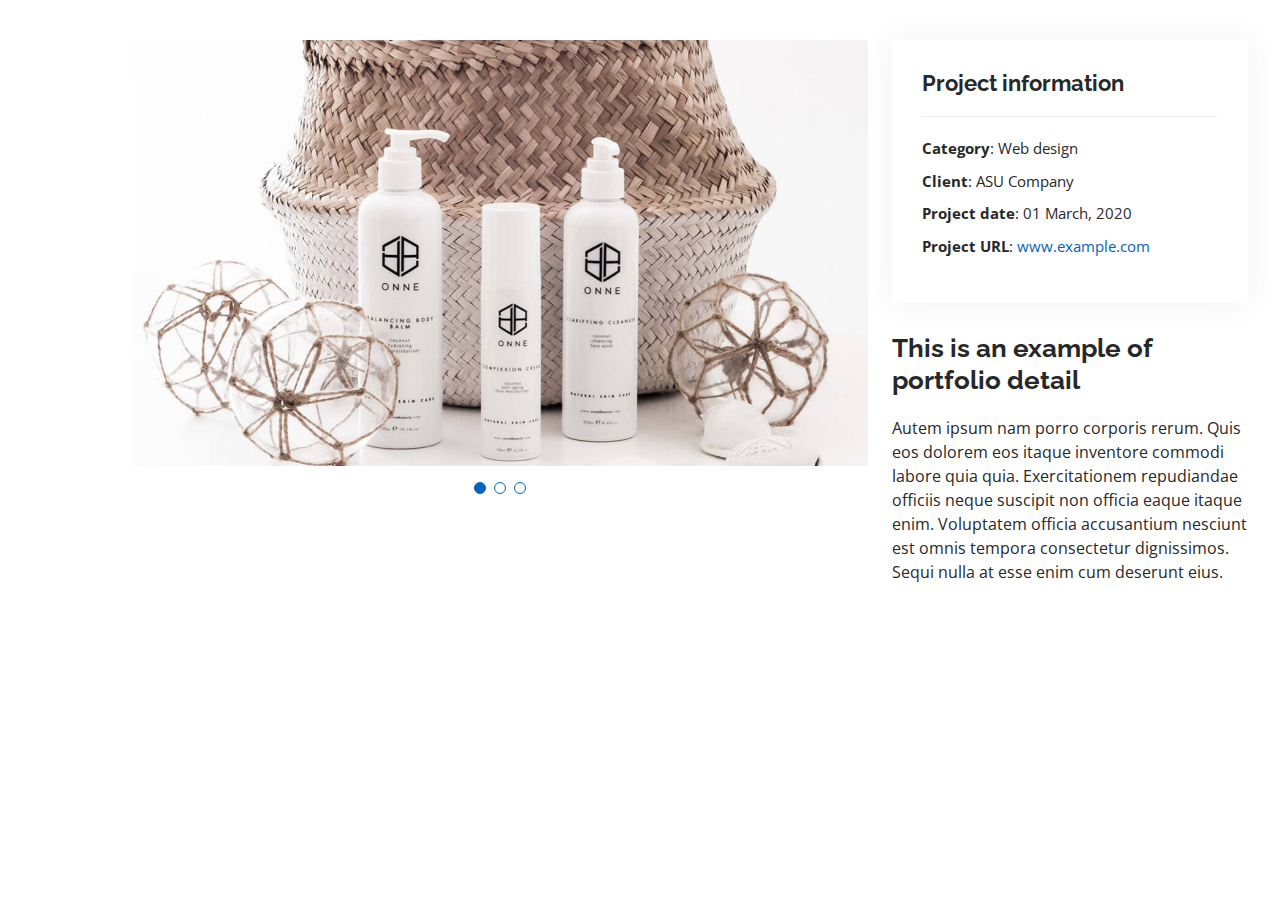
<file: portfolio-details.html>
<!DOCTYPE html>
<html lang="pt-br">

<head>
  <meta charset="utf-8">
  <meta content="width=device-width, initial-scale=1.0" name="viewport">

  <title>Debugando tech - log</title>
  <meta content="" name="description">
  <meta content="" name="keywords">

  <!-- Favicons -->
  <link href="assets/img/favicon.png" rel="icon">
  <link href="assets/img/apple-touch-icon.png" rel="apple-touch-icon">

  <!-- Google Fonts -->
  <link href="https://fonts.googleapis.com/css?family=Open+Sans:300,300i,400,400i,600,600i,700,700i|Raleway:300,300i,400,400i,500,500i,600,600i,700,700i|Poppins:300,300i,400,400i,500,500i,600,600i,700,700i" rel="stylesheet">

  <!-- Vendor CSS Files -->
  <link href="assets/vendor/aos/aos.css" rel="stylesheet">
  <link href="assets/vendor/bootstrap/css/bootstrap.min.css" rel="stylesheet">
  <link href="assets/vendor/bootstrap-icons/bootstrap-icons.css" rel="stylesheet">
  <link href="assets/vendor/boxicons/css/boxicons.min.css" rel="stylesheet">
  <link href="assets/vendor/glightbox/css/glightbox.min.css" rel="stylesheet">
  <link href="assets/vendor/swiper/swiper-bundle.min.css" rel="stylesheet">

  <!-- Template Main CSS File -->
  <link href="assets/css/style.css" rel="stylesheet">
</head>

<body>

  <main id="main">

    <!-- ======= Portfolio Details Section ======= -->
    <section id="portfolio-details" class="portfolio-details">
      <div class="container">

        <div class="row gy-4">

          <div class="col-lg-8">
            <div class="portfolio-details-slider swiper">
              <div class="swiper-wrapper align-items-center">

                <div class="swiper-slide">
                  <img src="assets/img/portfolio/portfolio-details-1.jpg" alt="">
                </div>

                <div class="swiper-slide">
                  <img src="assets/img/portfolio/portfolio-details-2.jpg" alt="">
                </div>

                <div class="swiper-slide">
                  <img src="assets/img/portfolio/portfolio-details-3.jpg" alt="">
                </div>

              </div>
              <div class="swiper-pagination"></div>
            </div>
          </div>

          <div class="col-lg-4">
            <div class="portfolio-info">
              <h3>Project information</h3>
              <ul>
                <li><strong>Category</strong>: Web design</li>
                <li><strong>Client</strong>: ASU Company</li>
                <li><strong>Project date</strong>: 01 March, 2020</li>
                <li><strong>Project URL</strong>: <a href="#">www.example.com</a></li>
              </ul>
            </div>
            <div class="portfolio-description">
              <h2>This is an example of portfolio detail</h2>
              <p>
                Autem ipsum nam porro corporis rerum. Quis eos dolorem eos itaque inventore commodi labore quia quia. Exercitationem repudiandae officiis neque suscipit non officia eaque itaque enim. Voluptatem officia accusantium nesciunt est omnis tempora consectetur dignissimos. Sequi nulla at esse enim cum deserunt eius.
              </p>
            </div>
          </div>

        </div>

      </div>
    </section><!-- End Portfolio Details Section -->

  </main><!-- End #main -->

  <div id="preloader"></div>
  <a href="#" class="back-to-top d-flex align-items-center justify-content-center"><i class="bi bi-arrow-up-short"></i></a>

  <!-- Vendor JS Files -->
  <script src="assets/vendor/purecounter/purecounter_vanilla.js"></script>
  <script src="assets/vendor/aos/aos.js"></script>
  <script src="assets/vendor/bootstrap/js/bootstrap.bundle.min.js"></script>
  <script src="assets/vendor/glightbox/js/glightbox.min.js"></script>
  <script src="assets/vendor/isotope-layout/isotope.pkgd.min.js"></script>
  <script src="assets/vendor/swiper/swiper-bundle.min.js"></script>
  <script src="assets/vendor/typed.js/typed.min.js"></script>
  <script src="assets/vendor/waypoints/noframework.waypoints.js"></script>
  <script src="assets/vendor/php-email-form/validate.js"></script>

  <!-- Template Main JS File -->
  <script src="assets/js/main.js"></script>

</body>

</html>
</file>
<file: assets/css/style.css>
/**
* Template Name: MyResume - v4.10.0
* Template URL: https://bootstrapmade.com/free-html-bootstrap-template-my-resume/
* Author: BootstrapMade.com
* License: https://bootstrapmade.com/license/
*/

/*--------------------------------------------------------------
# General
--------------------------------------------------------------*/
body {
  font-family: "Open Sans", sans-serif;
  color: #272829;
}

a {
  color: #0563bb;
  text-decoration: none;
}

a:hover {
  color: #067ded;
  text-decoration: none;
}

h1,
h2,
h3,
h4,
h5,
h6 {
  font-family: "Raleway", sans-serif;
}

/*--------------------------------------------------------------
# Back to top button
--------------------------------------------------------------*/
.back-to-top {
  position: fixed;
  visibility: hidden;
  opacity: 0;
  right: 15px;
  bottom: 15px;
  z-index: 996;
  background: #0563bb;
  width: 40px;
  height: 40px;
  border-radius: 50px;
  transition: all 0.4s;
}

.back-to-top i {
  font-size: 28px;
  color: #fff;
  line-height: 0;
}

.back-to-top:hover {
  background: #0678e3;
  color: #fff;
}

.back-to-top.active {
  visibility: visible;
  opacity: 1;
}

/*--------------------------------------------------------------
# Preloader
--------------------------------------------------------------*/
#preloader {
  position: fixed;
  top: 0;
  left: 0;
  right: 0;
  bottom: 0;
  z-index: 9999;
  overflow: hidden;
  background: #fff;
}

#preloader:before {
  content: "";
  position: fixed;
  top: calc(50% - 30px);
  left: calc(50% - 30px);
  border: 6px solid #0563bb;
  border-top-color: #fff;
  border-bottom-color: #fff;
  border-radius: 50%;
  width: 60px;
  height: 60px;
  -webkit-animation: animate-preloader 1s linear infinite;
  animation: animate-preloader 1s linear infinite;
}

@-webkit-keyframes animate-preloader {
  0% {
    transform: rotate(0deg);
  }

  100% {
    transform: rotate(360deg);
  }
}

@keyframes animate-preloader {
  0% {
    transform: rotate(0deg);
  }

  100% {
    transform: rotate(360deg);
  }
}

/*--------------------------------------------------------------
# Disable aos animation delay on mobile devices
--------------------------------------------------------------*/
@media screen and (max-width: 768px) {
  [data-aos-delay] {
    transition-delay: 0 !important;
  }
}

/*--------------------------------------------------------------
# Header
--------------------------------------------------------------*/
#header {
  position: fixed;
  top: 0;
  left: 0;
  bottom: 0;
  z-index: 9997;
  transition: all 0.5s;
  padding: 15px;
  overflow-y: auto;
}

@media (max-width: 991px) {
  #header {
    width: 300px;
    background: #fff;
    border-right: 1px solid #e6e9ec;
    left: -300px;
  }
}

@media (min-width: 991px) {
  #main {
    margin-left: 100px;
  }
}

/*--------------------------------------------------------------
# Navigation Menu
--------------------------------------------------------------*/
/**
* Desktop Navigation 
*/
.nav-menu {
  padding: 0;
  display: block;
}

.nav-menu * {
  margin: 0;
  padding: 0;
  list-style: none;
}

.nav-menu>ul>li {
  position: relative;
  white-space: nowrap;
}

.nav-menu a,
.nav-menu a:focus {
  display: flex;
  align-items: center;
  color: #45505b;
  padding: 10px 18px;
  margin-bottom: 8px;
  transition: 0.3s;
  font-size: 15px;
  border-radius: 50px;
  background: #f2f3f5;
  height: 56px;
  width: 100%;
  overflow: hidden;
  transition: 0.3s;
}

.nav-menu a i,
.nav-menu a:focus i {
  font-size: 20px;
}

.nav-menu a span,
.nav-menu a:focus span {
  padding: 0 5px 0 7px;
  color: #45505b;
}

@media (min-width: 992px) {

  .nav-menu a,
  .nav-menu a:focus {
    width: 56px;
  }

  .nav-menu a span,
  .nav-menu a:focus span {
    display: none;
    color: #fff;
  }
  #footer .container{
    padding-left: 125px;
  }
}


.nav-menu a:hover,
.nav-menu .active,
.nav-menu .active:focus,
.nav-menu li:hover>a {
  color: #fff;
  background: #0563bb;
}

.nav-menu a:hover span,
.nav-menu .active span,
.nav-menu .active:focus span,
.nav-menu li:hover>a span {
  color: #fff;
}

.nav-menu a:hover,
.nav-menu li:hover>a {
  width: 100%;
  color: #fff;
}

.nav-menu a:hover span,
.nav-menu li:hover>a span {
  display: block;
}

/**
* Mobile Navigation 
*/
.mobile-nav-toggle {
  position: fixed;
  right: 10px;
  top: 10px;
  z-index: 9998;
  border: 0;
  background: none;
  font-size: 28px;
  transition: all 0.4s;
  outline: none !important;
  line-height: 0;
  cursor: pointer;
  border-radius: 50px;
  padding: 5px;
}

.mobile-nav-toggle i {
  color: #45505b;
}

.mobile-nav-active {
  overflow: hidden;
}

.mobile-nav-active #header {
  left: 0;
}

.mobile-nav-active .mobile-nav-toggle {
  color: #fff;
  background-color: #0563bb;
}

/*--------------------------------------------------------------
# Hero Section
--------------------------------------------------------------*/
#hero {
  width: 100%;
  height: 100vh;
  background-image: url("../img/hero-bg.jpg");
  background-size: cover;
  position: relative;
}

@media (min-width: 992px) {
  #hero {
    padding-left: 160px;
  }
}

#hero:before {
  content: "";
  background: rgba(255, 255, 255, 0.8);
  position: absolute;
  bottom: 0;
  top: 0;
  left: 0;
  right: 0;
}

#hero h1 {
  margin: 0;
  font-size: 64px;
  font-weight: 700;
  line-height: 56px;
  color: #45505b;
}

#hero p {
  color: #45505b;
  margin: 15px 0 0 0;
  font-size: 26px;
  font-family: "Poppins", sans-serif;
}

#hero p span {
  color: #0563bb;
  letter-spacing: 1px;
}

/* Links Sociais */
.social-links {
  display: flex;
  font-size: 20px;
}

.social-links a {
  display: flex;
  align-items: center;
  justify-content: center;
  padding: 12px;
  border-radius: 50%;
  transition: background-color .5s;
}

@media (max-width: 992px) {
  #hero {
    text-align: center;
  }

  #hero h1 {
    font-size: 32px;
    line-height: 36px;
  }

  #hero p {
    margin-top: 10px;
    font-size: 20px;
    line-height: 24px;
  }
}

/*--------------------------------------------------------------
# Sections General
--------------------------------------------------------------*/
section {
  padding: 60px 0;
  overflow: hidden;
}

.section-title {
  text-align: center;
  padding-bottom: 30px;
}

.section-title h2 {
  font-size: 32px;
  font-weight: bold;
  text-transform: uppercase;
  margin-bottom: 20px;
  padding-bottom: 20px;
  position: relative;
  color: #45505b;
}

.section-title h2::before {
  content: "";
  position: absolute;
  display: block;
  width: 120px;
  height: 1px;
  background: #ddd;
  bottom: 1px;
  left: calc(50% - 60px);
}

.section-title h2::after {
  content: "";
  position: absolute;
  display: block;
  width: 40px;
  height: 3px;
  background: #0563bb;
  bottom: 0;
  left: calc(50% - 20px);
}

.section-title p {
  margin-bottom: 0;
}

/*--------------------------------------------------------------
# About
--------------------------------------------------------------*/
.about .content h3 {
  font-weight: 700;
  font-size: 26px;
  color: #728394;
}

.about img {
  width: 200px;
  display: flex;
  justify-content: center;
  align-items: center;
}

.about .content ul {
  list-style: none;
  padding: 0;
}

.about .content ul li {
  margin-bottom: 20px;
  display: flex;
  align-items: center;
}

.about .content ul strong {
  margin-right: 10px;
}

.about .content ul i {
  font-size: 16px;
  margin-right: 5px;
  color: #0563bb;
  line-height: 0;
}

.about .content p:last-child {
  margin-bottom: 0;
}

/*--------------------------------------------------------------
# Facts
--------------------------------------------------------------*/
.facts .count-box {
  padding: 30px 30px 25px 30px;
  margin-top: 30px;
  width: 100%;
  position: relative;
  text-align: center;
  background: #fff;
}

.facts .count-box i {
  position: absolute;
  top: -25px;
  left: 50%;
  transform: translateX(-50%);
  font-size: 24px;
  background: #0563bb;
  color: #fff;
  border-radius: 50px;
  display: inline-flex;
  align-items: center;
  justify-content: center;
  width: 48px;
  height: 48px;
}

.facts .count-box span {
  font-size: 36px;
  display: block;
  font-weight: 600;
  color: #011426;
}

.facts .count-box p {
  padding: 0;
  margin: 0;
  font-family: "Raleway", sans-serif;
  font-size: 14px;
}

/*--------------------------------------------------------------
# Akills
--------------------------------------------------------------*/
.skills .progress {
  height: 60px;
  display: block;
  background: none;
  border-radius: 0;
}

.skills .progress .skill {
  padding: 10px 0;
  margin: 0;
  text-transform: uppercase;
  display: block;
  font-weight: 600;
  font-family: "Poppins", sans-serif;
  color: #45505b;
}

.skills .progress .skill .val {
  float: right;
  font-style: normal;
}

.skills .progress-bar-wrap {
  background: #f2f3f5;
}

.skills .progress-bar {
  width: 1px;
  height: 10px;
  transition: 0.9s;
  background-color: #0563bb;
}

/*--------------------------------------------------------------
# Resume
--------------------------------------------------------------*/
.resume .resume-title {
  font-size: 26px;
  font-weight: 700;
  margin-top: 20px;
  margin-bottom: 20px;
  color: #45505b;
}

.resume .resume-item {
  padding: 0 0 20px 20px;
  margin-top: -2px;
  border-left: 2px solid #0563bb;
  position: relative;
}

.resume .resume-item h4 {
  line-height: 18px;
  font-size: 18px;
  font-weight: 600;
  text-transform: uppercase;
  font-family: "Poppins", sans-serif;
  color: #0563bb;
  margin-bottom: 10px;
}

.resume .resume-item h5 {
  font-size: 16px;
  background: #f7f8f9;
  padding: 5px 15px;
  display: inline-block;
  font-weight: 600;
  margin-bottom: 10px;
}

.resume .resume-item ul {
  padding-left: 20px;
}

.resume .resume-item ul li {
  padding-bottom: 10px;
}

.resume .resume-item:last-child {
  padding-bottom: 0;
}

.resume .resume-item::before {
  content: "";
  position: absolute;
  width: 16px;
  height: 16px;
  border-radius: 50px;
  left: -9px;
  top: 0;
  background: #fff;
  border: 2px solid #0563bb;
}

/*--------------------------------------------------------------
# Portfolio
--------------------------------------------------------------*/
.portfolio .portfolio-item {
  margin-bottom: 30px;
}

.portfolio #portfolio-flters {
  padding: 0;
  margin: 0 auto 25px auto;
  list-style: none;
  text-align: center;
  background: #fff;
  border-radius: 50px;
  padding: 2px 15px;
}

.portfolio #portfolio-flters li {
  cursor: pointer;
  display: inline-block;
  padding: 10px 15px;
  font-size: 14px;
  font-weight: 600;
  line-height: 1;
  text-transform: uppercase;
  color: #272829;
  margin-bottom: 5px;
  transition: all 0.3s ease-in-out;
}

.portfolio #portfolio-flters li:hover,
.portfolio #portfolio-flters li.filter-active {
  color: #0563bb;
}

.portfolio #portfolio-flters li:last-child {
  margin-right: 0;
}

.portfolio .portfolio-wrap {
  transition: 0.3s;
  position: relative;
  overflow: hidden;
  z-index: 1;
  background: rgba(69, 80, 91, 0.8);
}

.portfolio .portfolio-wrap::before {
  content: "";
  background: rgba(255, 255, 255, 0.7);
  position: absolute;
  left: 30px;
  right: 30px;
  top: 30px;
  bottom: 30px;
  transition: all ease-in-out 0.3s;
  z-index: 2;
  opacity: 0;
}

.portfolio .portfolio-wrap .portfolio-info {
  opacity: 0;
  position: absolute;
  top: 0;
  left: 0;
  right: 0;
  bottom: 0;
  text-align: center;
  z-index: 3;
  transition: all ease-in-out 0.3s;
  display: flex;
  flex-direction: column;
  justify-content: center;
  align-items: center;
}

.portfolio .portfolio-wrap .portfolio-info::before {
  display: block;
  content: "";
  width: 48px;
  height: 48px;
  position: absolute;
  top: 35px;
  left: 35px;
  border-top: 3px solid #d7dce1;
  border-left: 3px solid #d7dce1;
  transition: all 0.5s ease 0s;
  z-index: 9994;
}

.portfolio .portfolio-wrap .portfolio-info::after {
  display: block;
  content: "";
  width: 48px;
  height: 48px;
  position: absolute;
  bottom: 35px;
  right: 35px;
  border-bottom: 3px solid #d7dce1;
  border-right: 3px solid #d7dce1;
  transition: all 0.5s ease 0s;
  z-index: 9994;
}

.portfolio .portfolio-wrap .portfolio-info h4 {
  font-size: 20px;
  color: #45505b;
  font-weight: 600;
}

.portfolio .portfolio-wrap .portfolio-info p {
  color: #45505b;
  font-size: 14px;
  text-transform: uppercase;
  padding: 0;
  margin: 0;
}

.portfolio .portfolio-wrap .portfolio-links {
  text-align: center;
  z-index: 4;
}

.portfolio .portfolio-wrap .portfolio-links a {
  color: #45505b;
  margin: 0 2px;
  font-size: 28px;
  display: inline-block;
  transition: 0.3s;
}

.portfolio .portfolio-wrap .portfolio-links a:hover {
  color: #148af9;
}

.portfolio .portfolio-wrap:hover::before {
  top: 0;
  left: 0;
  right: 0;
  bottom: 0;
  opacity: 1;
}

.portfolio .portfolio-wrap:hover .portfolio-info {
  opacity: 1;
}

.portfolio .portfolio-wrap:hover .portfolio-info::before {
  top: 15px;
  left: 15px;
}

.portfolio .portfolio-wrap:hover .portfolio-info::after {
  bottom: 15px;
  right: 15px;
}

/*--------------------------------------------------------------
# Portfolio Details
--------------------------------------------------------------*/
.portfolio-details {
  padding-top: 40px;
}

.portfolio-details .portfolio-details-slider img {
  width: 100%;
}

.portfolio-details .portfolio-details-slider .swiper-pagination {
  margin-top: 20px;
  position: relative;
}

.portfolio-details .portfolio-details-slider .swiper-pagination .swiper-pagination-bullet {
  width: 12px;
  height: 12px;
  background-color: #fff;
  opacity: 1;
  border: 1px solid #0563bb;
}

.portfolio-details .portfolio-details-slider .swiper-pagination .swiper-pagination-bullet-active {
  background-color: #0563bb;
}

.portfolio-details .portfolio-info {
  padding: 30px;
  box-shadow: 0px 0 30px rgba(69, 80, 91, 0.08);
}

.portfolio-details .portfolio-info h3 {
  font-size: 22px;
  font-weight: 700;
  margin-bottom: 20px;
  padding-bottom: 20px;
  border-bottom: 1px solid #eee;
}

.portfolio-details .portfolio-info ul {
  list-style: none;
  padding: 0;
  font-size: 15px;
}

.portfolio-details .portfolio-info ul li+li {
  margin-top: 10px;
}

.portfolio-details .portfolio-description {
  padding-top: 30px;
}

.portfolio-details .portfolio-description h2 {
  font-size: 26px;
  font-weight: 700;
  margin-bottom: 20px;
}

.portfolio-details .portfolio-description p {
  padding: 0;
}

/*--------------------------------------------------------------
# Services
--------------------------------------------------------------*/
.services .icon-box {
  text-align: center;
  padding: 70px 20px 80px 20px;
  transition: all ease-in-out 0.3s;
  background: #fff;
  box-shadow: 0px 5px 90px 0px rgba(110, 123, 131, 0.05);
}

.services .icon-box .icon {
  margin: 0 auto;
  width: 100px;
  height: 100px;
  display: flex;
  align-items: center;
  justify-content: center;
  transition: ease-in-out 0.3s;
  position: relative;
}

.services .icon-box .icon i {
  font-size: 36px;
  transition: 0.5s;
  position: relative;
}

.services .icon-box .icon svg {
  position: absolute;
  top: 0;
  left: 0;
}

.services .icon-box .icon svg path {
  transition: 0.5s;
  fill: #f5f5f5;
}

.services .icon-box h4 {
  font-weight: 600;
  margin: 10px 0 15px 0;
  font-size: 22px;
}

.services .icon-box h4 a {
  color: #45505b;
  transition: ease-in-out 0.3s;
}

.services .icon-box p {
  line-height: 24px;
  font-size: 14px;
  margin-bottom: 0;
}

.services .icon-box:hover {
  border-color: #fff;
  box-shadow: 0px 0 35px 0 rgba(0, 0, 0, 0.08);
}

.services .iconbox-blue i {
  color: #47aeff;
}

.services .iconbox-blue:hover .icon i {
  color: #fff;
}

.services .iconbox-blue:hover .icon path {
  fill: #47aeff;
}

.services .iconbox-orange i {
  color: #ffa76e;
}

.services .iconbox-orange:hover .icon i {
  color: #fff;
}

.services .iconbox-orange:hover .icon path {
  fill: #ffa76e;
}

.services .iconbox-pink i {
  color: #e80368;
}

.services .iconbox-pink:hover .icon i {
  color: #fff;
}

.services .iconbox-pink:hover .icon path {
  fill: #e80368;
}

.services .iconbox-yellow i {
  color: #ffbb2c;
}

.services .iconbox-yellow:hover .icon i {
  color: #fff;
}

.services .iconbox-yellow:hover .icon path {
  fill: #ffbb2c;
}

.services .iconbox-red i {
  color: #ff5828;
}

.services .iconbox-red:hover .icon i {
  color: #fff;
}

.services .iconbox-red:hover .icon path {
  fill: #ff5828;
}

.services .iconbox-teal i {
  color: #11dbcf;
}

.services .iconbox-teal:hover .icon i {
  color: #fff;
}

.services .iconbox-teal:hover .icon path {
  fill: #11dbcf;
}

/*--------------------------------------------------------------
# Testimonials
--------------------------------------------------------------*/
.testimonials .section-header {
  margin-bottom: 40px;
}

.testimonials .testimonials-carousel,
.testimonials .testimonials-slider {
  overflow: hidden;
}

.testimonials .testimonial-item {
  text-align: center;
}

.testimonials .testimonial-item .testimonial-img {
  width: 120px;
  border-radius: 50%;
  border: 4px solid #fff;
  margin: 0 auto;
}

.testimonials .testimonial-item h3 {
  font-size: 20px;
  font-weight: bold;
  margin: 10px 0 5px 0;
  color: #111;
}

.testimonials .testimonial-item h4 {
  font-size: 14px;
  color: #999;
  margin: 0 0 15px 0;
}

.testimonials .testimonial-item .quote-icon-left,
.testimonials .testimonial-item .quote-icon-right {
  color: #90c8fc;
  font-size: 26px;
}

.testimonials .testimonial-item .quote-icon-left {
  display: inline-block;
  left: -5px;
  position: relative;
}

.testimonials .testimonial-item .quote-icon-right {
  display: inline-block;
  right: -5px;
  position: relative;
  top: 10px;
}

.testimonials .testimonial-item p {
  font-style: italic;
  margin: 0 auto 15px auto;
}

.testimonials .swiper-pagination {
  margin-top: 20px;
  position: relative;
}

.testimonials .swiper-pagination .swiper-pagination-bullet {
  width: 12px;
  height: 12px;
  background-color: #fff;
  opacity: 1;
  border: 1px solid #0563bb;
}

.testimonials .swiper-pagination .swiper-pagination-bullet-active {
  background-color: #0563bb;
}

@media (min-width: 992px) {
  .testimonials .testimonial-item p {
    width: 80%;
  }
}

/*--------------------------------------------------------------
# Contact
--------------------------------------------------------------*/
.contact .container{
  display: flex;
  flex-wrap: wrap;
  align-items: center;
  justify-content: center;
}
.contact .info {
  width: 100%;
  background: #fff;
}

.contact .info i {
  font-size: 20px;
  color: #0563bb;
  float: left;
  width: 44px;
  height: 44px;
  background: #eef7ff;
  display: flex;
  justify-content: center;
  align-items: center;
  border-radius: 50px;
  transition: all 0.3s ease-in-out;
}

.contact .info h4 {
  padding: 0 0 0 60px;
  font-size: 22px;
  font-weight: 600;
  margin-bottom: 5px;
  color: #45505b;
}

.contact .info p {
  padding: 0 0 0 60px;
  margin-bottom: 0;
  font-size: 14px;
  color: #728394;
}

.contact .info .email,
.contact .info .phone {
  margin-top: 40px;
}

.contact .info .email:hover i,
.contact .info .address:hover i,
.contact .info .phone:hover i {
  background: #0563bb;
  color: #fff;
}

.contact .php-email-form {
  width: 100%;
  background: #fff;
}

.contact .php-email-form .form-group {
  padding-bottom: 8px;
}

.contact .php-email-form .error-message {
  display: none;
  color: #fff;
  background: #ed3c0d;
  text-align: left;
  padding: 15px;
  font-weight: 600;
}

.contact .php-email-form .error-message br+br {
  margin-top: 25px;
}

.contact .php-email-form .sent-message {
  display: none;
  color: #fff;
  background: #18d26e;
  text-align: center;
  padding: 15px;
  font-weight: 600;
}

.contact .php-email-form .loading {
  display: none;
  background: #fff;
  text-align: center;
  padding: 15px;
}

.contact .php-email-form .loading:before {
  content: "";
  display: inline-block;
  border-radius: 50%;
  width: 24px;
  height: 24px;
  margin: 0 10px -6px 0;
  border: 3px solid #18d26e;
  border-top-color: #eee;
  -webkit-animation: animate-loading 1s linear infinite;
  animation: animate-loading 1s linear infinite;
}

.contact .php-email-form input,
.contact .php-email-form textarea {
  border-radius: 4px;
  box-shadow: none;
  font-size: 14px;
}

.contact .php-email-form input {
  height: 44px;
}

.contact .php-email-form textarea {
  padding: 10px 12px;
}

.contact .php-email-form button[type=submit] {
  background: #0563bb;
  border: 0;
  padding: 10px 35px;
  color: #fff;
  transition: 0.4s;
  border-radius: 50px;
}

.contact .php-email-form button[type=submit]:hover {
  background: #0678e3;
}

@-webkit-keyframes animate-loading {
  0% {
    transform: rotate(0deg);
  }

  100% {
    transform: rotate(360deg);
  }
}

@keyframes animate-loading {
  0% {
    transform: rotate(0deg);
  }

  100% {
    transform: rotate(360deg);
  }
}

/*--------------------------------------------------------------
# Footer
--------------------------------------------------------------*/
#footer {
  background: #f7f8f9;
  color: #45505b;
  font-size: 14px;
  text-align: center;
  padding: 30px 0;
}

#footer h3 {
  font-size: 36px;
  font-weight: 700;
  position: relative;
  font-family: "Poppins", sans-serif;
  padding: 0;
  margin: 0 0 15px 0;
}

#footer p {
  font-size: 15;
  font-style: italic;
  padding: 0;
  margin: 0 0 40px 0;
}

#footer .social-links {
  margin: 0 0 40px 0;
  display: flex;
  justify-content: center;
}

#footer .social-links a {
  color: black;
  transition: background-color .5s;
}

#footer .social-links a:hover{
  background-color: rgba(0, 0, 0, 0.2);
}

#footer .copyright {
  margin: 0 0 5px 0;
}

#footer .credits {
  font-size: 13px;
}
</file>
